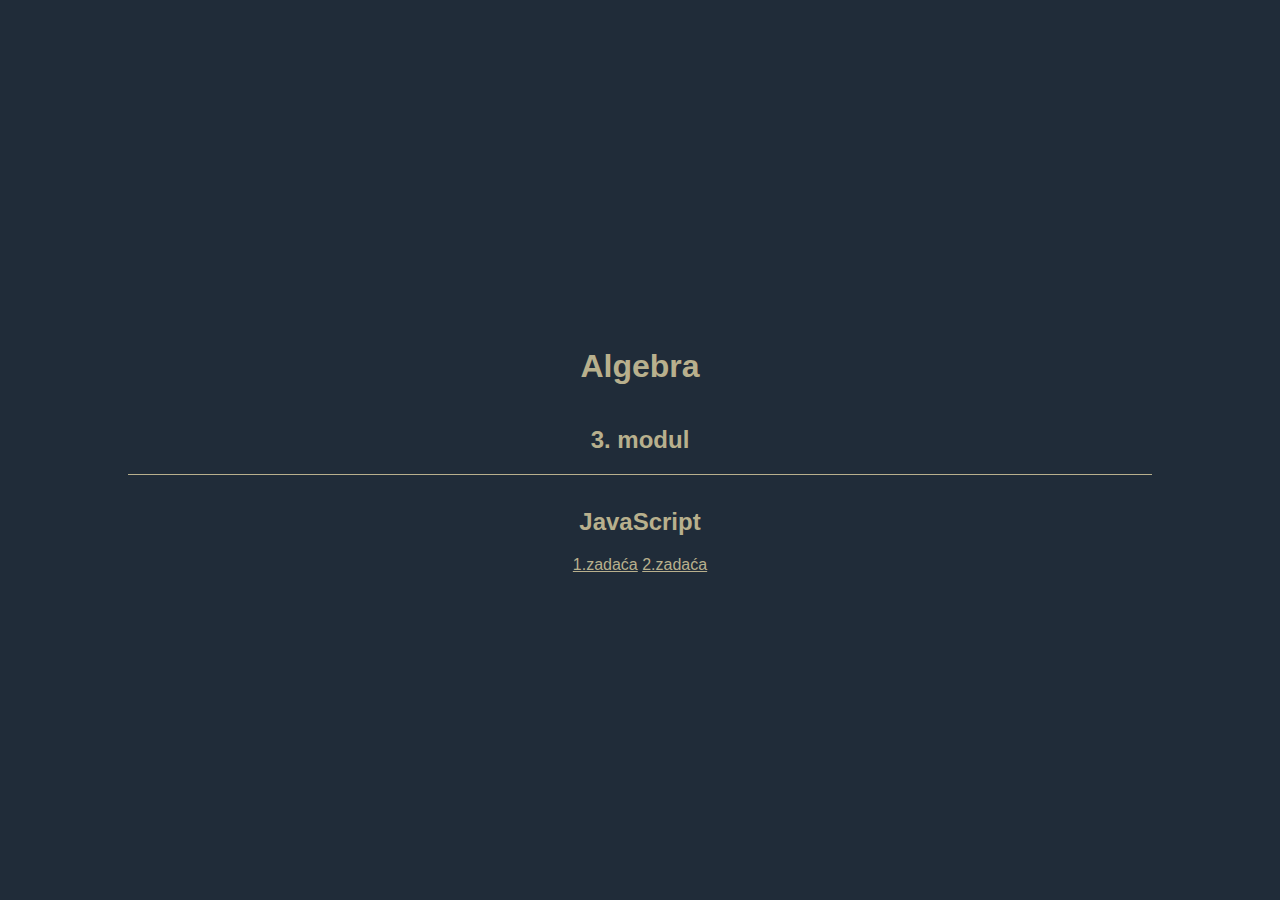
<file: index.html>
<!DOCTYPE html>
<html lang="en">
	<head>
		<meta charset="UTF-8" />
		<meta http-equiv="X-UA-Compatible" content="IE=edge" />
		<meta name="viewport" content="width=device-width, initial-scale=1.0" />
		<title>JS Homeworks</title>
		<link rel="stylesheet" type="text/css" href="index.css" />
	</head>
	<body>
        <div class="wrapper text-style">
			<h1>Algebra</h1>
			<h2>3. modul</h2>
			<div class="line-style"></div>
			<div class="homework-gaps">
				<h2>JavaScript</h2>
				<a
					href="./1/homework1.html"
					target="_blank"
					class="text-style link-offset"
					>1.zadaća</a
				>
				<a
					href="./2/homework2.html"
					target="_blank"
					class="text-style link-offset"
					>2.zadaća</a
				>
			</div>
    </body>
</html>
</file>
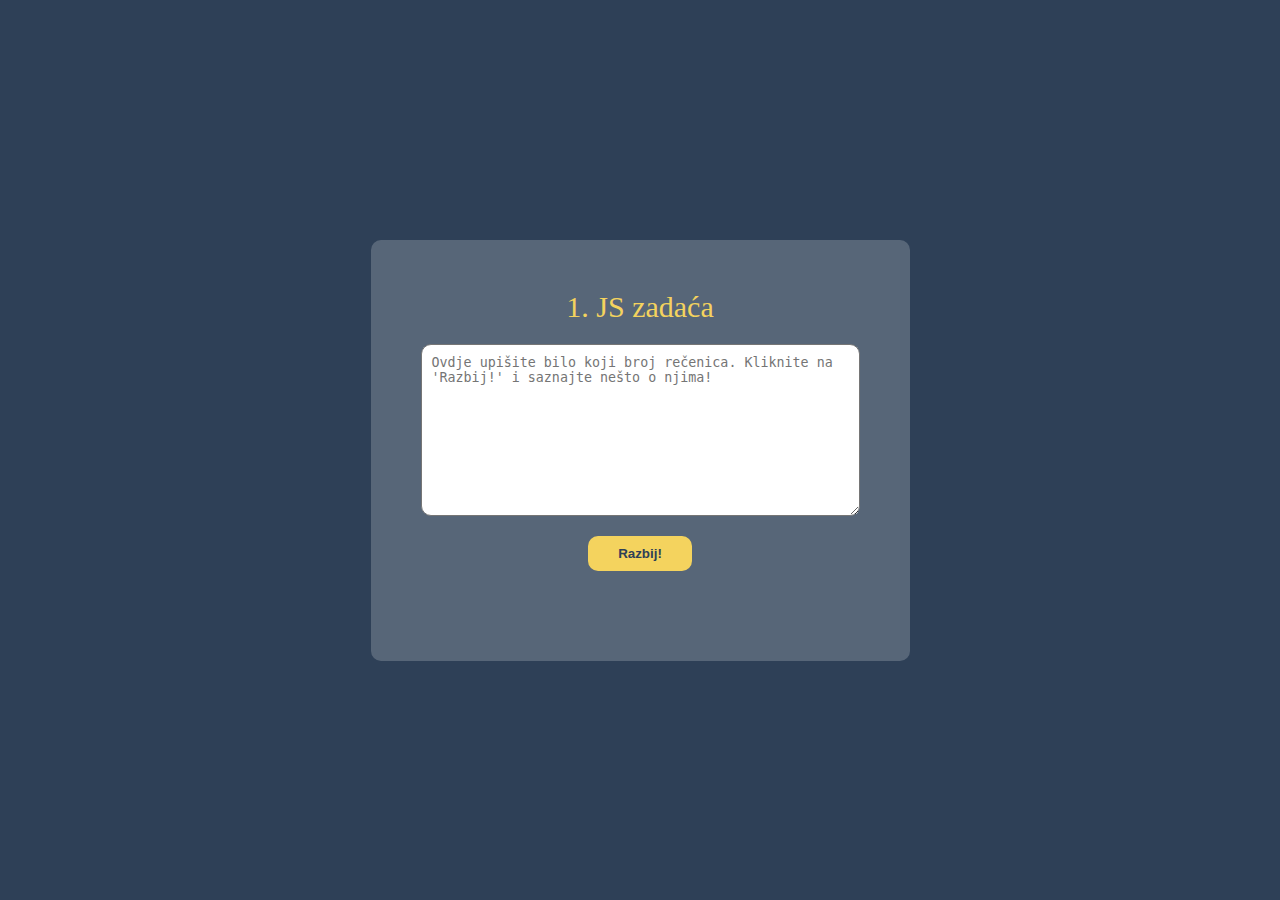
<file: 1/homework1.html>
<!DOCTYPE html>
<html lang="en">
	<head>
		<meta charset="UTF-8" />
		<meta http-equiv="X-UA-Compatible" content="IE=edge" />
		<meta name="viewport" content="width=device-width, initial-scale=1.0" />
		<title>1st JS homework</title>
		<link rel="stylesheet" type="text/css" href="homework1.css" />
		<script defer src="homework1.js"></script>
	</head>
	<body>
		<div class="wrapper">
			<label>1. JS zadaća</label>
			<textarea
				id="textarea"
				placeholder="Ovdje upišite bilo koji broj rečenica. Kliknite na 'Razbij!' i saznajte nešto o njima!"
				name="textarea"
				rows="10"
				cols="50"
			></textarea>
			<input type="submit" value="Razbij!" onclick="razbijRecenice(event)" />
			<div id="charNumber" class="result"></div>
			<div id="sentencesNumber" class="result"></div>
		</div>
	</body>
</html>
</file>
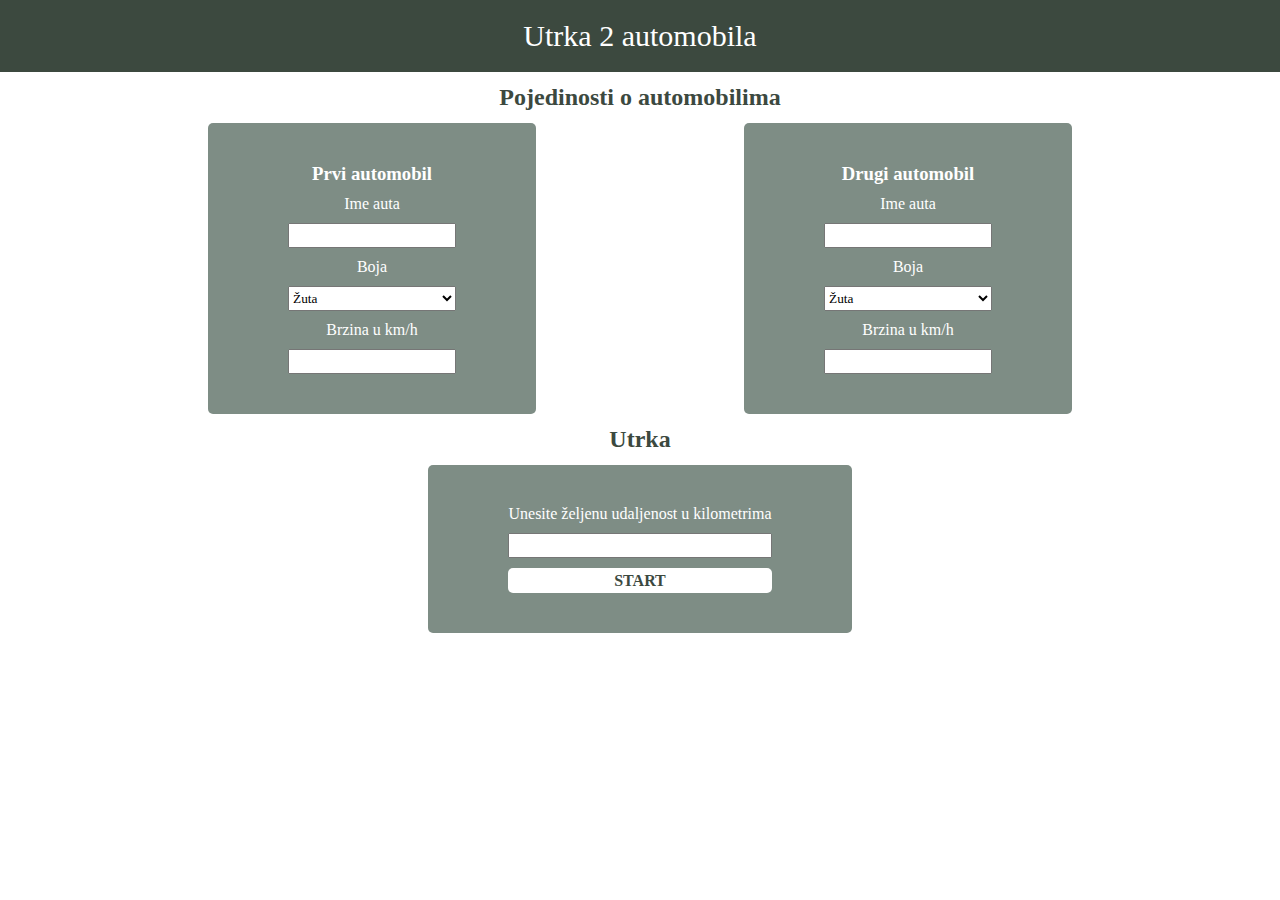
<file: 2/homework2.html>
<!DOCTYPE html>
<html lang="en">
	<head>
		<meta charset="UTF-8" />
		<meta http-equiv="X-UA-Compatible" content="IE=edge" />
		<meta name="viewport" content="width=device-width, initial-scale=1.0" />
		<title>2nd JS homework</title>
		<link rel="stylesheet" type="text/css" href="homework2.css" />
		<script defer src="homework2.js"></script>
	</head>
	<body>
		<header>Utrka 2 automobila</header>
		<h2>Pojedinosti o automobilima</h2>
		<section class="about-cars">
			<form class="wrapper">
				<h3>Prvi automobil</h3>
				<label>Ime auta</label>
				<input type="text" id="nickname1" name="nickname1" />
				<label>Boja</label>
				<select name="colors" id="colors">
					<option value="volvo">Žuta</option>
					<option value="saab">Crvena</option>
					<option value="opel">Crna</option>
					<option value="audi">Siva</option>
				</select>
				<label>Brzina u km/h</label>
				<input type="number" id="speed1" name="speed1" />
			</form>
			<form class="wrapper">
				<h3>Drugi automobil</h3>
				<label>Ime auta</label>
				<input type="text" id="nickname2" name="nickname2" />
				<label>Boja</label>
				<select name="colors" id="colors">
					<option value="volvo">Žuta</option>
					<option value="saab">Crvena</option>
					<option value="opel">Crna</option>
					<option value="audi">Siva</option>
				</select>
				<label>Brzina u km/h</label>
				<input type="number" id="speed2" name="speed2" />
			</form>
		</section>
		<h2>Utrka</h2>
		<section class="race">
			<form class="wrapper">
				<label>Unesite željenu udaljenost u kilometrima</label>
				<input type="number" id="distance" name="distance" />
				<input type="submit" value="START" onclick="tkoJeBrzi(event)" />
			</form>
		</section>
		<div id="results" class="results"></div>
	</body>
</html>
</file>
<file: index.css>
body {
    margin: 0px;
}
.wrapper {
    font-family: Arial, Helvetica, sans-serif;
    background-color: #202c39;
    width: 100vw;
    height: 100vh;
    display: flex;
    justify-content: center;
    align-items: center;
    flex-direction: column;
}
.text-style {
    color: #b8b08d;
    text-align: center;
}
.line-style {
    background-color: #b8b08d;
    height: 1px;
    width: 80%;
    margin-bottom: 0.83em;
}
.link-offset {
    margin-bottom: 10px;
}
</file>
<file: 1/homework1.css>
* {
    box-sizing: border-box;
    margin: 0;
    padding: 0;
}

body {
    width: 100vw;
    height: 100vh;
    display: flex;
    justify-content: center;
    align-items: center;
    background-color: #2E4057;
    font-family: Calibri;
}

.wrapper {
    background-color: rgba(255,255,255,0.2);
    border-radius: 10px;
    display: flex;
    justify-content: center;
    align-items: center;
    flex-direction: column;
    padding: 50px;
    gap: 20px;
}

label {
    font-size: 30px;
    color: #F4D35E;
}

textarea {
    border-color: none;
    border-radius: 10px;
    padding: 10px;
    text-align: centers;
    width: 100%;
    height: 100%;
}

textarea:focus {
    outline: none;
}

input {
    background-color: #F4D35E;
    padding: 10px 30px;
    color: #2E4057;
    border-radius: 10px;
    border: none;
    font-weight: 600;
    cursor: pointer;
}

input:hover {
    opacity: 0.7;
}

.result {
    color: #F4D35E;
    font-size: 24px;

}
</file>
<file: 2/homework2.css>
* {
    box-sizing: border-box;
    margin: 0;
    padding: 0;
    font-family: Calibri;
}

header {
    height: 8vh;
    background-color: #3C493F;
    display: flex;
    align-items: center;
    justify-content: center;
    color: white;
    font-size: 30px;
}

.about-cars, .race {
    display: flex;
    justify-content: space-evenly;
    align-items: center;
    flex-direction: row;
}

h2 {
    color: #3C493F;
    text-align: center;
    margin: 12px;
}

.wrapper {
    display: flex;
    justify-content: center;
    align-items: center;
    flex-direction: column;
    padding: 40px 80px;
    background-color: #7E8D85;
    color: white;
    gap: 10px;
    border-radius: 5px;
}


input, select {
    height: 25px;
    width: 100%;
}

input[type="submit"] {
    background-color: white;
    border-radius: 5px;
    color: #3C493F;
    font-weight: 600;
    font-size: 16px;
    border: none;
}

input[type="submit"]:hover {
    opacity: 0.7;
}

.results {
    display: flex;
    justify-content: center;
    align-items: center;
    flex-direction: column;
    background-color: #3C493F;
    color: white;
    border-radius: 5px;
    font-weight: 700;
    font-size: 24px;
    margin: 50px;
    padding: 25px 50px;
    text-align: center;
}

div:empty {
    display: none;
}

@media only screen and (max-width: 768px)  {
    .about-cars {
        flex-direction: column;
        gap: 20px;
    }
}
</file>
